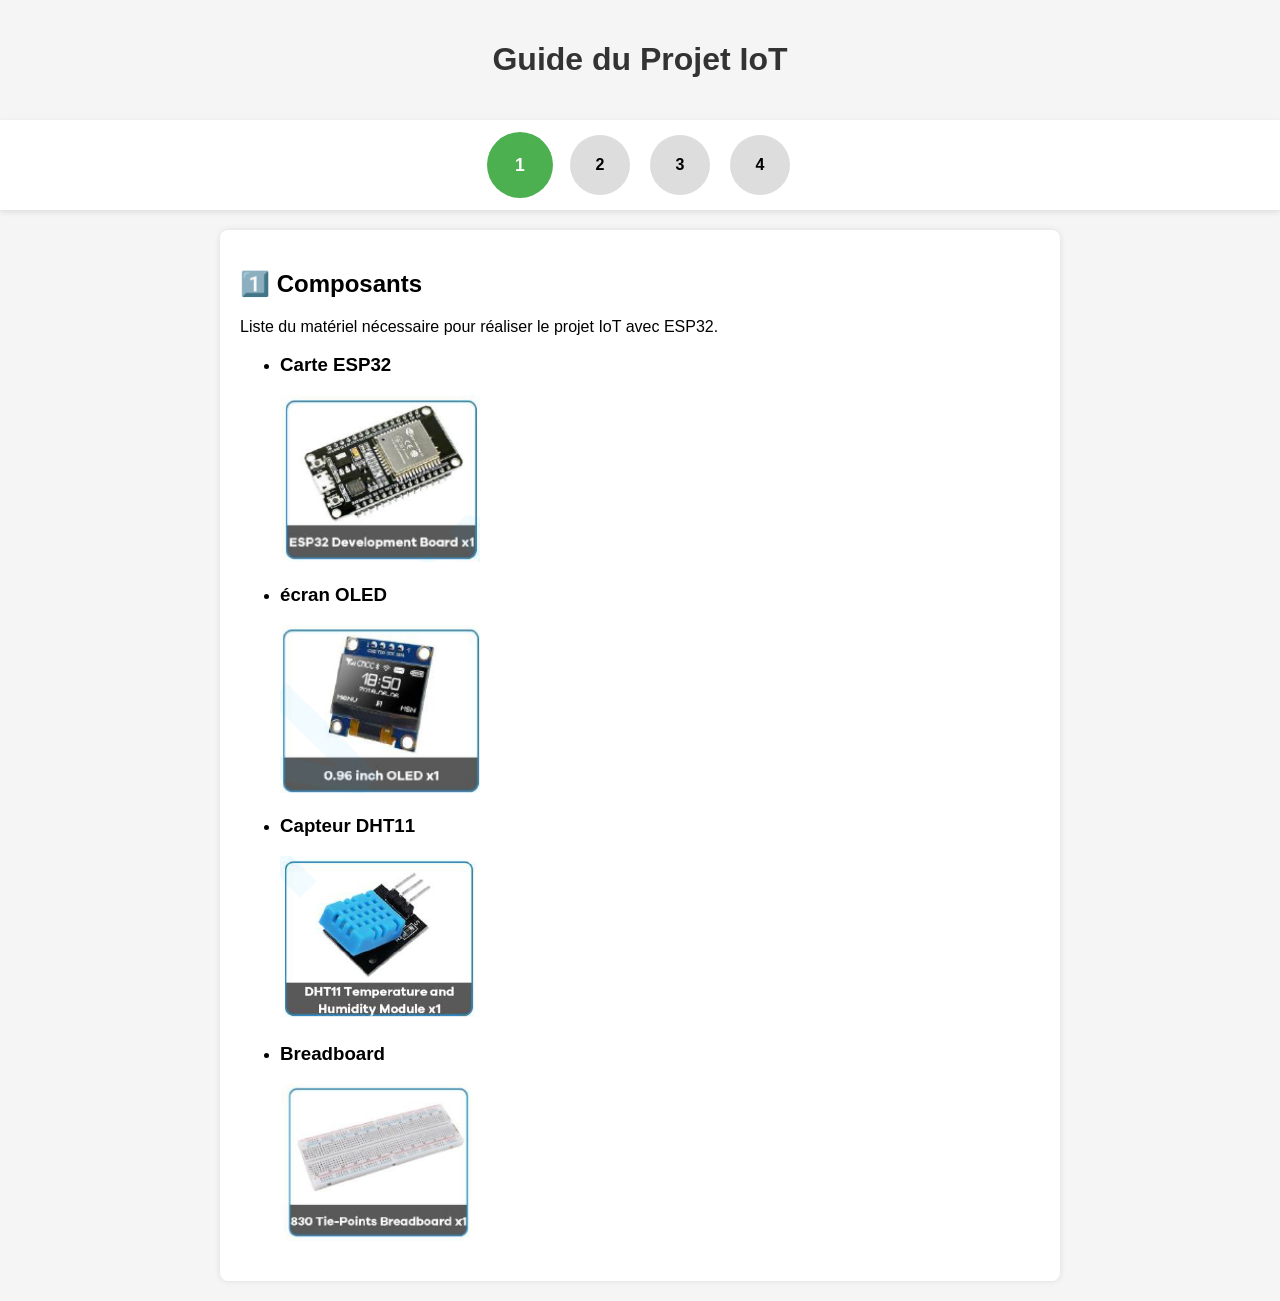
<file: index.html>
<!DOCTYPE html>
<html lang="fr">
<head>
  <meta charset="UTF-8">
  <meta name="viewport" content="width=device-width, initial-scale=1.0">
  <title>Projet IoT – Guide Complet</title>
  <link rel="stylesheet" href="style.css">
</head>
<body>

<h1>Guide du Projet IoT</h1>

<div class="steps-bar">
  <div class="step active" onclick="showStep(1)">1</div>
  <div class="step" onclick="showStep(2)">2</div>
  <div class="step" onclick="showStep(3)">3</div>
  <div class="step" onclick="showStep(4)">4</div>
</div>

<!-- ================= STEP 1 ================= -->
<div id="step1" class="content-section active">
  <h2>1️⃣ Composants</h2>
  <p class="description">
    Liste du matériel nécessaire pour réaliser le projet IoT avec ESP32.
  </p>
<ul>
  <li>
    <h3>Carte ESP32</h3>
    <img src="ESP32.png" alt="Carte ESP32" width="200">
  </li>
  <li>
    <h3>écran OLED</h3>
    <img src="OLED.png" alt="Carte ESP32" width="200">
  </li>

  <li>
    <h3>Capteur DHT11</h3>
    <img src="DHT11.png" alt="Capteur DHT11" width="200">
  </li>

  <li>
    <h3>Breadboard</h3>
    <img src="Board.png" alt="Breadboard" width="200">
  </li>
</ul>

</div>

<!-- ================= STEP 2 ================= -->
<div id="step2" class="content-section">
  <h2>2️⃣ Branchement</h2>
  <p class="description">
    Schéma de connexion des composants à la carte ESP32.
  </p>
  <ul>
    <li>DHT11 → VCC vers 3.3V</li>
    <li>DHT11 → GND vers GND</li>
    <li>DHT11 → DATA vers GPIO 4</li>
  </ul>

    <ul>
    <li>OLED → SDA vers GPIO 21</li>
    <li>OLED → SCL vers GPIO 22</li>
    <li>OLED → Vcc vers 3.3V</li>
    <li>OLED → GND vers GND</li>
  </ul> 
</div>

<!-- ================= STEP 3 ================= -->
<div id="step3" class="content-section">
  <h2>3️⃣ Code Arduino IDE</h2>

  <p class="description">
Programme Arduino permettant de mesurer la température à l’aide du capteur DHT11. L’écran s’active automatiquement lorsque le “mode actif” est enclenché afin d’afficher les valeurs de température (T) et d’humidité (H).
  </p>

  <a href="fichier_arduino_afficher_T_H.ino" download class="download-btn">
    📥 Télécharger le fichier Arduino (.ino)
  </a>


</div>

<!-- ================= STEP 4 ================= -->
<div id="step4" class="content-section">
  <h2>4️⃣ Code MicroPython</h2>

  <p class="description">
    Programme MicroPython transformant l’ESP32 en serveur IoT, assurant l’enregistrement des données au format CSV et l’affichage sur écran OLED des mesures de température (T), d’humidité (H) ainsi que de l’intensité du signal Wi-Fi (RSSI). Le système fonctionne en alternant entre un mode veille (“sleep mode”) et un mode actif (“active mode”).
  </p>

  <a href="Thonny_IDE_T_H_RSSI_OLED.py" download class="download-btn">
    📥 Télécharger le fichier MicroPython (.py)
  </a>

  <!-- <pre>
# Le code complet MicroPython doit être placé ici
# (Pour éviter une page trop lourde, il est recommandé
# de le laisser uniquement dans le fichier téléchargeable)
  </pre> -->
</div>

<!-- ================= SCRIPT ================= -->
<script>
function showStep(step) {
  document.querySelectorAll('.content-section').forEach(sec => 
    sec.classList.remove('active')
  );
  document.querySelectorAll('.step').forEach(b => 
    b.classList.remove('active')
  );
  document.getElementById('step' + step).classList.add('active');
  document.querySelector('.steps-bar .step:nth-child(' + step + ')')
    .classList.add('active');
}
</script>

</body>
</html>
</file>
<file: style.css>
body {
  font-family: Arial, sans-serif;
  margin: 0;
  padding: 0;
  background: #f5f5f5;
}

h1 {
  text-align: center;
  padding: 20px;
  color: #333;
}

.steps-bar {
  display: flex;
  justify-content: center;
  align-items: center;
  background: #fff;
  padding: 15px;
  box-shadow: 0 2px 6px rgba(0,0,0,0.1);
  position: sticky;
  top: 0;
  z-index: 1000;
  gap: 20px;
}

.step {
  width: 60px;
  height: 60px;
  border-radius: 50%;
  background: #ddd;
  display: flex;
  align-items: center;
  justify-content: center;
  font-weight: bold;
  cursor: pointer;
  transition: all 0.3s;
}

.step.active {
  background: #4CAF50;
  color: #fff;
  transform: scale(1.1);
}

.step:hover {
  background: #66bb6a;
  color: #fff;
}

.content-section {
  display: none;
  background: #fff;
  margin: 20px auto;
  padding: 20px;
  border-radius: 8px;
  box-shadow: 0 0 6px rgba(0,0,0,0.1);
  width: 90%;
  max-width: 800px;
}

.content-section.active {
  display: block;
}

pre {
  background: #272822;
  color: #f8f8f2;
  padding: 15px;
  border-radius: 6px;
  overflow-x: auto;
}
</file>
